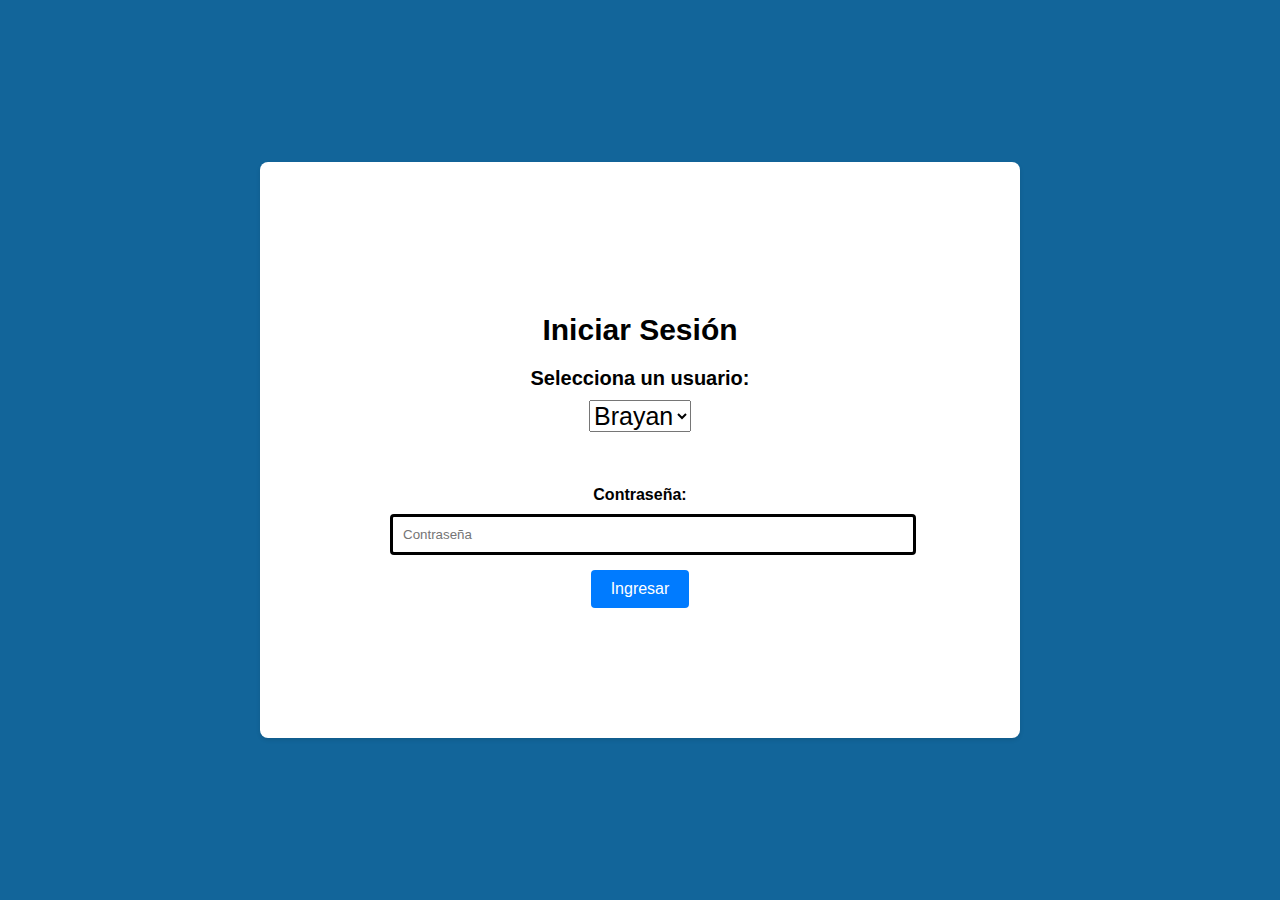
<file: index.html>
<!DOCTYPE html>
<html>
  <head>
    <title>Página de Ingreso</title>
    <link rel="stylesheet" type="text/css" href="styles.css" />
    <script src="script.js" defer></script>
  </head>
  <body>
    <div class="login-container">
      <h1>Iniciar Sesión</h1>
      <label for="usuarioSelector" class="seleccionar"
        >Selecciona un usuario:</label
      >
      <select id="usuarioSelector" class="selector">
        <option value="brayan">Brayan</option>
        <option value="pepe">Pepe</option></select
      ><br /><br /><br /><br />

      <label for="contrasena">Contraseña:</label>
      <input type="password" id="contrasena" placeholder="Contraseña" />
      <button id="ingresarButton">Ingresar</button>
    </div>
  </body>
</html>
</file>
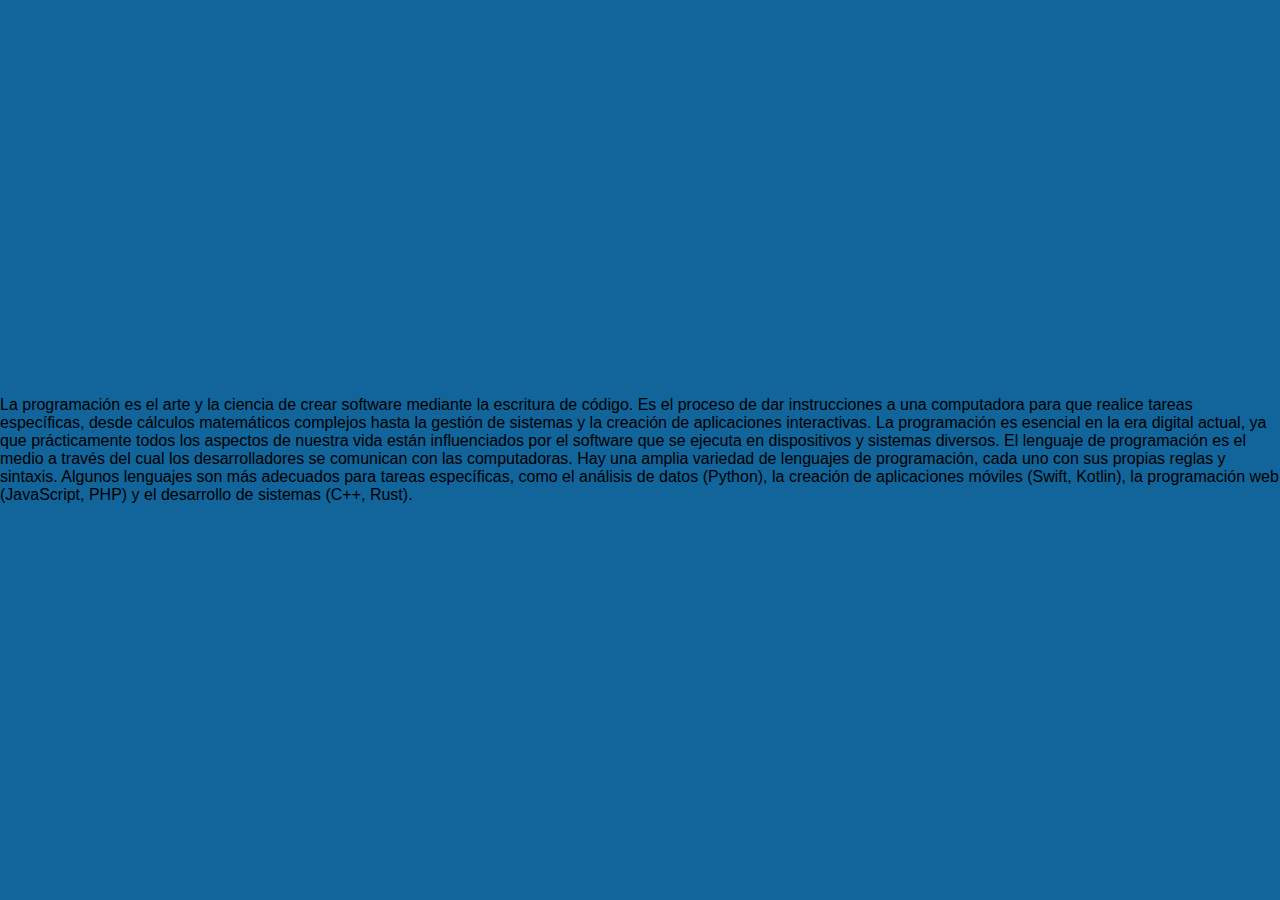
<file: otrapagina.html>
<!DOCTYPE html>
<html lang="en">
  <head>
    <meta charset="UTF-8" />
    <meta http-equiv="X-UA-Compatible" content="IE=edge" />
    <meta name="viewport" content="width=device-width, initial-scale=1.0" />
    <script src="script.js" defer></script>
    <link rel="stylesheet" href="styles.css" />
    <title>Otra</title>
  </head>
  <body>
    <p>
      La programación es el arte y la ciencia de crear software mediante la
      escritura de código. Es el proceso de dar instrucciones a una computadora
      para que realice tareas específicas, desde cálculos matemáticos complejos
      hasta la gestión de sistemas y la creación de aplicaciones interactivas.
      La programación es esencial en la era digital actual, ya que prácticamente
      todos los aspectos de nuestra vida están influenciados por el software que
      se ejecuta en dispositivos y sistemas diversos. El lenguaje de
      programación es el medio a través del cual los desarrolladores se
      comunican con las computadoras. Hay una amplia variedad de lenguajes de
      programación, cada uno con sus propias reglas y sintaxis. Algunos
      lenguajes son más adecuados para tareas específicas, como el análisis de
      datos (Python), la creación de aplicaciones móviles (Swift, Kotlin), la
      programación web (JavaScript, PHP) y el desarrollo de sistemas (C++,
      Rust).
    </p>
  </body>
</html>
</file>
<file: styles.css>
body {
  font-family: Arial, sans-serif;
  margin: 0;
  padding: 0;
  display: flex;
  justify-content: center;
  align-items: center;
  min-height: 100vh;
  background-color: #12659a;
}

.login-container {
  background-color: #ffffff;
  border-radius: 8px;
  box-shadow: 0 2px 4px rgba(0, 0, 0, 0.1);
  padding: 130px;
  width: 120%; /* Cambiado a un ancho del 90% */
  max-width: 500px; /* Máximo ancho para evitar que sea demasiado grande en pantallas grandes */
  text-align: center;
}

.login-container h1 {
  font-size: 30px; /* Tamaño de fuente reducido para dispositivos móviles */
  margin-bottom: 20px;
}

.login-container label {
  display: block;
  margin-bottom: 10px; /* Margen reducido para dispositivos móviles */
  font-weight: bold;
}

.login-container input[type="text"],
.login-container input[type="password"] {
  width: 100%; /* Cambiado a ancho del 100% para ocupar todo el contenedor */
  padding: 10px;
  margin-bottom: 15px; /* Margen reducido para dispositivos móviles */
  border: 3px solid black;
  border-radius: 4px;
}

.login-container button {
  background-color: #007bff;
  color: #ffffff;
  border: none;
  border-radius: 4px;
  padding: 10px 20px;
  cursor: pointer;
  font-size: 16px;
  transition: background-color 0.3s;
}

.login-container button:hover {
  background-color: #0056b3;
}

.seleccionar {
  font-size: 20px; /* Tamaño de fuente reducido para dispositivos móviles */
}

.selector {
  font-size: 25px; /* Tamaño de fuente reducido para dispositivos móviles */
}
</file>
